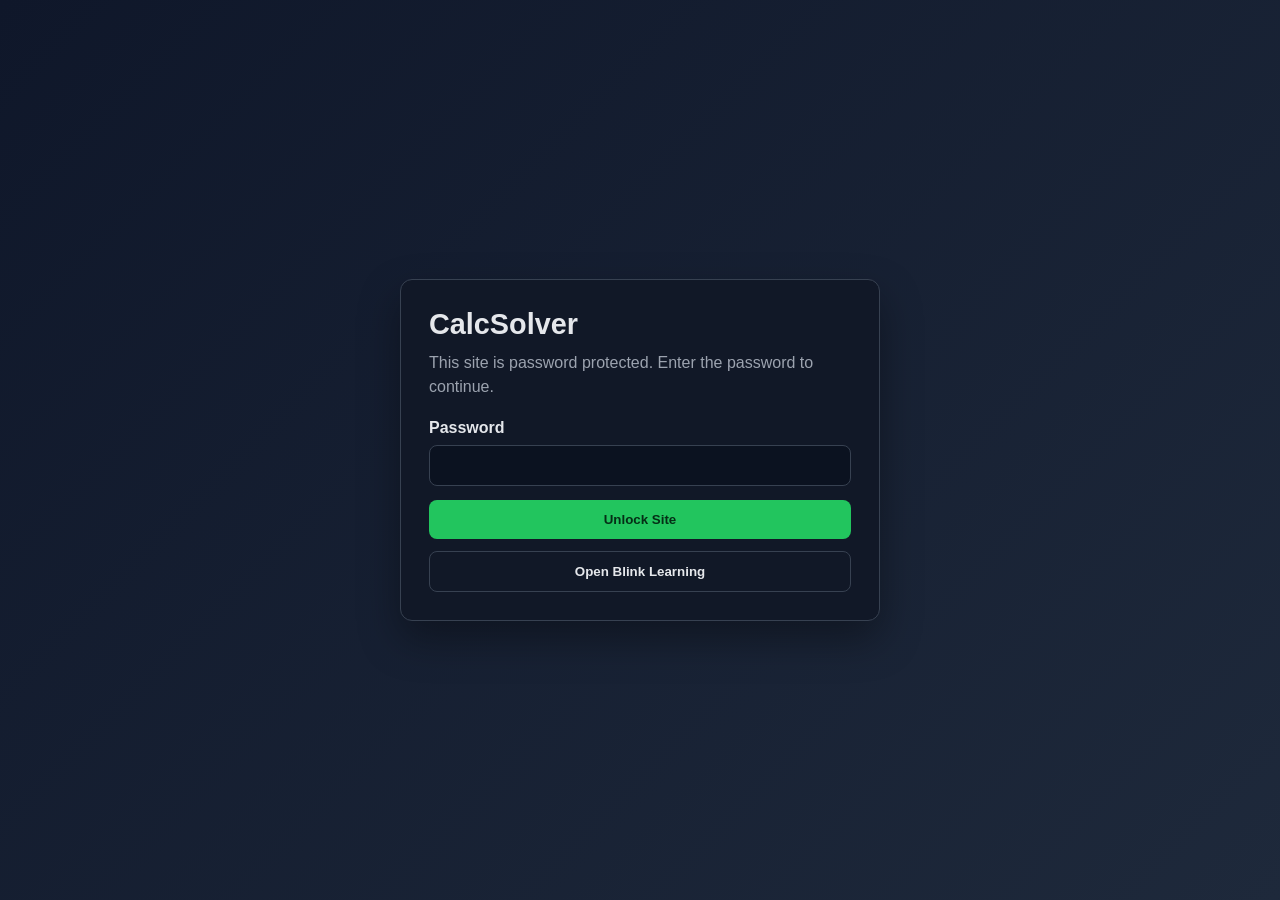
<file: unlock.html>
<!DOCTYPE html>
<html lang="en">
<head>
    <meta charset="UTF-8">
    <meta name="viewport" content="width=device-width, initial-scale=1.0">
    <title>CalcSolver - Locked</title>
    <style>
        :root {
            --bg-start: #0f172a;
            --bg-end: #1e293b;
            --card: #111827;
            --text: #e5e7eb;
            --muted: #9ca3af;
            --accent: #22c55e;
            --accent-hover: #16a34a;
            --border: #374151;
        }

        * {
            box-sizing: border-box;
        }

        body {
            margin: 0;
            min-height: 100vh;
            font-family: Arial, sans-serif;
            color: var(--text);
            background: linear-gradient(135deg, var(--bg-start), var(--bg-end));
            display: grid;
            place-items: center;
            padding: 24px;
        }

        .card {
            width: min(480px, 100%);
            background: var(--card);
            border: 1px solid var(--border);
            border-radius: 12px;
            padding: 28px;
            box-shadow: 0 18px 40px rgba(0, 0, 0, 0.35);
        }

        h1 {
            margin: 0 0 10px;
            font-size: 1.8rem;
        }

        p {
            margin: 0 0 20px;
            color: var(--muted);
            line-height: 1.5;
        }

        label {
            display: block;
            margin-bottom: 8px;
            font-weight: 600;
        }

        input {
            width: 100%;
            padding: 12px;
            border-radius: 8px;
            border: 1px solid var(--border);
            background: #0b1220;
            color: var(--text);
            margin-bottom: 14px;
        }

        button {
            width: 100%;
            border: none;
            border-radius: 8px;
            padding: 12px;
            font-weight: 700;
            background: var(--accent);
            color: #052e16;
            cursor: pointer;
            transition: background 0.2s ease;
        }

        button:hover {
            background: var(--accent-hover);
        }

        .error {
            margin-bottom: 14px;
            color: #fca5a5;
            font-weight: 600;
        }

        .blink-link {
            margin-top: 12px;
            width: 100%;
            border: 1px solid var(--border);
            border-radius: 8px;
            padding: 12px;
            font-weight: 700;
            background: transparent;
            color: var(--text);
            cursor: pointer;
        }
    </style>
</head>
<body>
    <main class="card">
        <h1>CalcSolver</h1>
        <p>This site is password protected. Enter the password to continue.</p>
        <div id="error" class="error" style="display:none;">Incorrect password. Please try again.</div>
        <form action="/unlock" method="post">
            <label for="password">Password</label>
            <input id="password" name="password" type="password" autocomplete="current-password" required>
            <button type="submit">Unlock Site</button>
        </form>
        <button class="blink-link" type="button" onclick="openBlinkLearning()" title="Hotkey: Alt+B">Open Blink Learning</button>
    </main>

    <script>
        const blinkLearningUrl = 'https://www.blinklearning.com/portal/home'

        function openBlinkLearning() {
            window.location.href = blinkLearningUrl
        }

        document.addEventListener('keydown', (event) => {
            if (event.altKey && event.key.toLowerCase() === 'b') {
                event.preventDefault()
                openBlinkLearning()
            }
        })

        const hasError = new URLSearchParams(window.location.search).get('error')
        if (hasError === '1') {
            document.getElementById('error').style.display = 'block'
        }
    </script>
</body>
</html>
</file>
